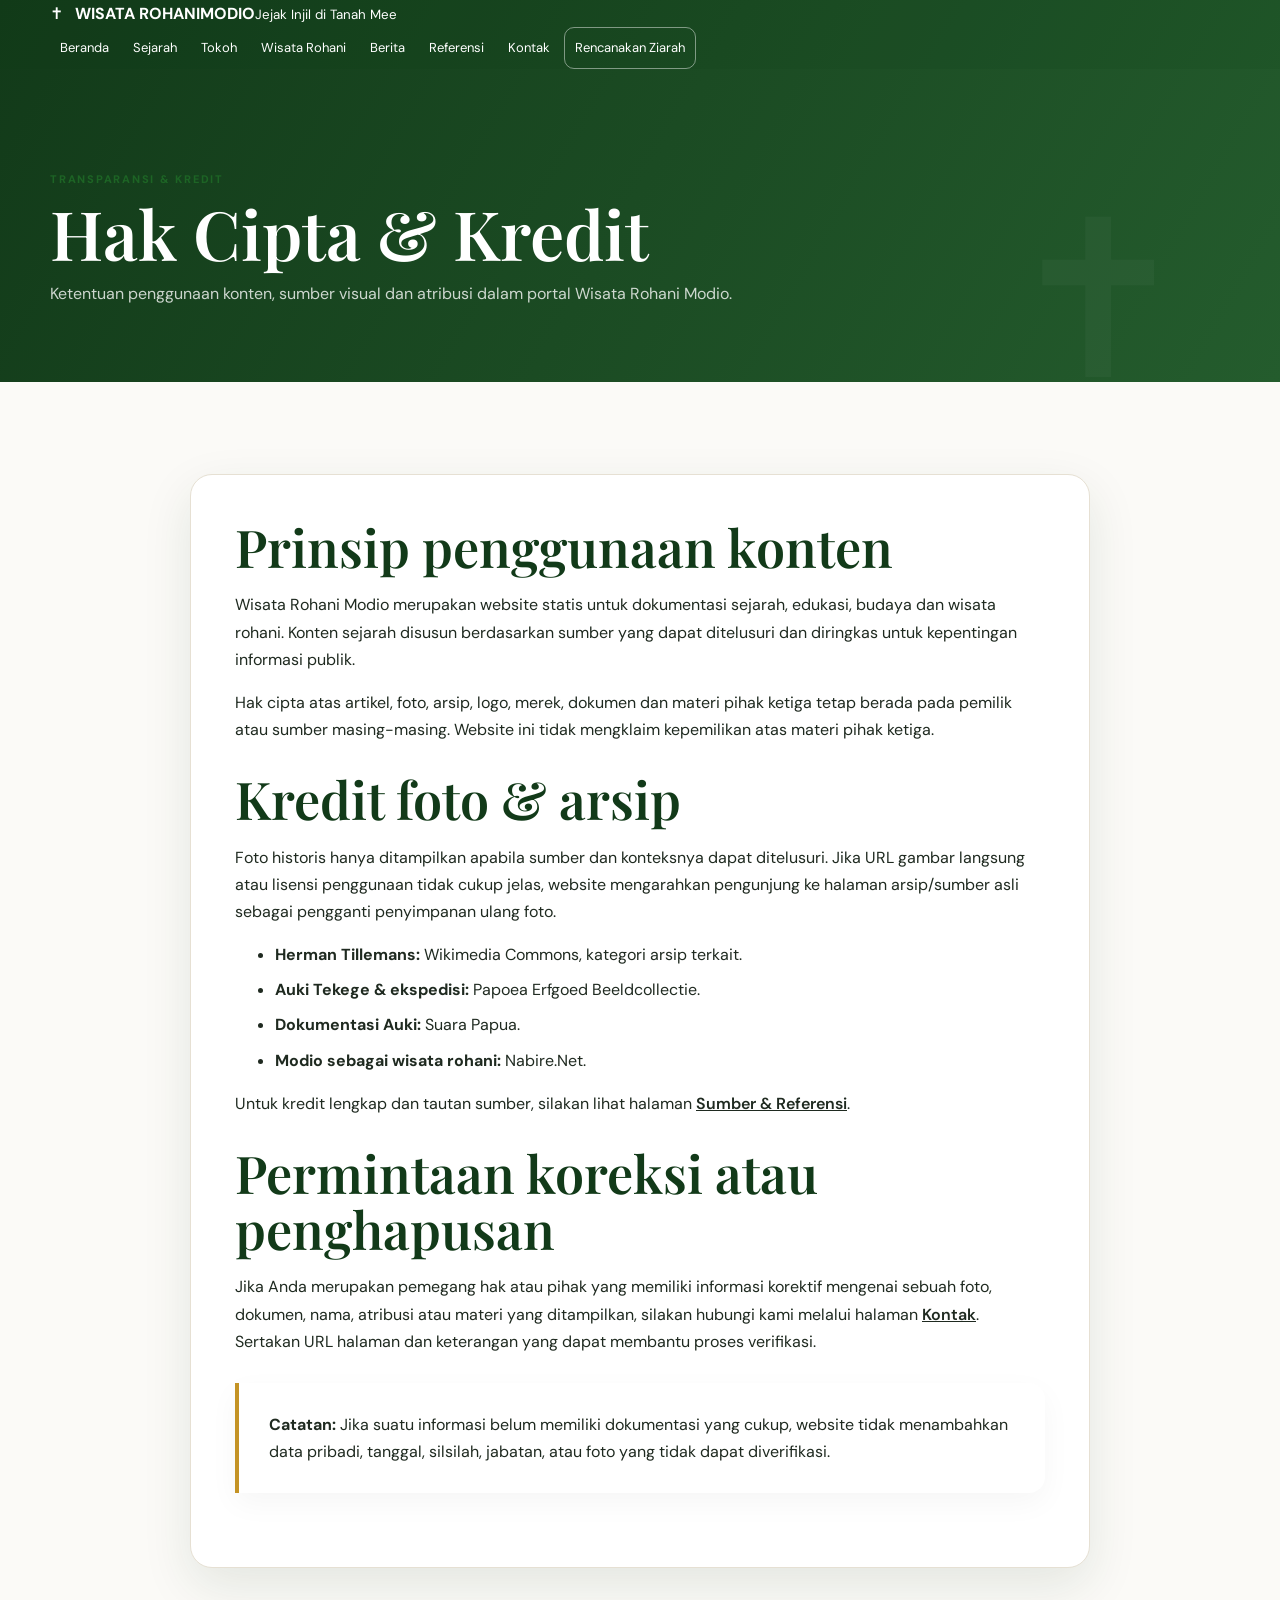
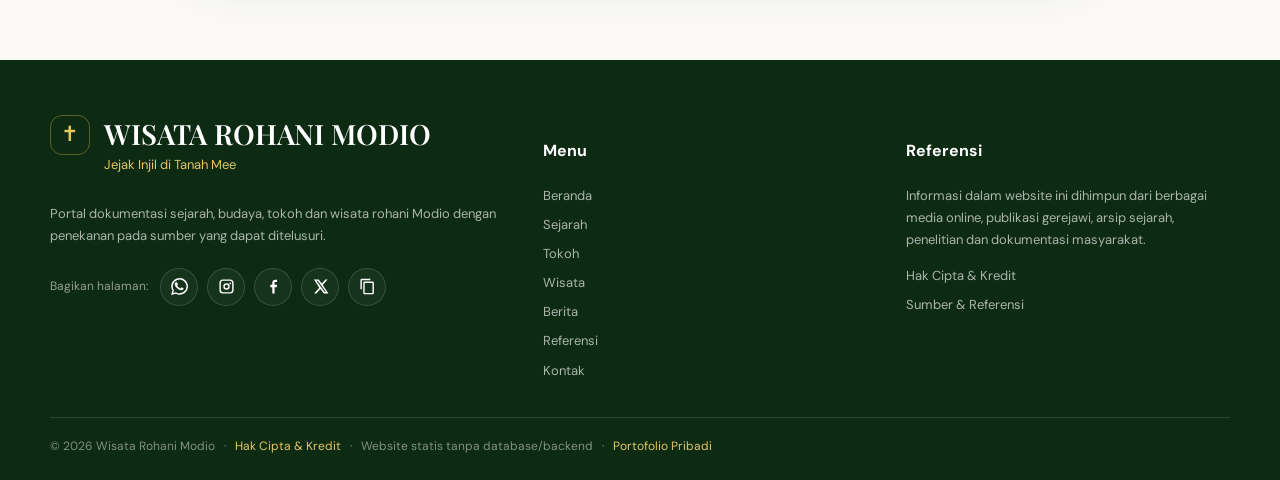
<file: hak-cipta.html>
<!doctype html><html lang="id"><head><meta charset="utf-8"><meta name="viewport" content="width=device-width,initial-scale=1"><title>Hak Cipta & Kredit | Wisata Rohani Modio</title><meta name="description" content="Kebijakan hak cipta, kredit foto, sumber arsip dan ketentuan penggunaan konten Wisata Rohani Modio."><meta name="keywords" content="Hak Cipta Wisata Rohani Modio, kredit foto, sumber sejarah Modio, arsip Papua"><meta property="og:title" content="Hak Cipta & Kredit | Wisata Rohani Modio"><meta property="og:description" content="Informasi hak cipta, kredit foto dan sumber konten Wisata Rohani Modio."><meta property="og:type" content="website"><link rel="canonical" href="https://example.com/hak-cipta.html"><link rel="preconnect" href="https://fonts.googleapis.com"><link rel="preconnect" href="https://fonts.gstatic.com" crossorigin><link href="https://fonts.googleapis.com/css2?family=DM+Sans:wght@400;500;600;700&family=Playfair+Display:wght@500;600;700&display=swap" rel="stylesheet"><link rel="stylesheet" href="style.css"></head><body><header class="site-header"><div class="container nav"><a class="brand" href="index.html"><span class="brand-cross">✝</span><span><strong>WISATA ROHANI</strong><b>MODIO</b><small>Jejak Injil di Tanah Mee</small></span></a><button class="menu-toggle" aria-label="Buka menu" aria-expanded="false">☰</button><nav class="nav-links" aria-label="Navigasi utama"><a href="index.html" data-page="index.html">Beranda</a><a href="sejarah.html" data-page="sejarah.html">Sejarah</a><a href="tokoh.html" data-page="tokoh.html">Tokoh</a><a href="wisata.html" data-page="wisata.html">Wisata Rohani</a><a href="berita.html" data-page="berita.html">Berita</a><a href="referensi.html" data-page="referensi.html">Referensi</a><a href="kontak.html" data-page="kontak.html">Kontak</a><a class="nav-cta" href="kontak.html">Rencanakan Ziarah</a></nav></div></header><main><section class="page-hero"><div class="container"><div class="kicker">Transparansi &amp; Kredit</div><h1>Hak Cipta &amp; Kredit</h1><p>Ketentuan penggunaan konten, sumber visual dan atribusi dalam portal Wisata Rohani Modio.</p></div></section><section class="section"><div class="container narrow"><div class="content-card"><h2>Prinsip penggunaan konten</h2><p>Wisata Rohani Modio merupakan website statis untuk dokumentasi sejarah, edukasi, budaya dan wisata rohani. Konten sejarah disusun berdasarkan sumber yang dapat ditelusuri dan diringkas untuk kepentingan informasi publik.</p><p>Hak cipta atas artikel, foto, arsip, logo, merek, dokumen dan materi pihak ketiga tetap berada pada pemilik atau sumber masing-masing. Website ini tidak mengklaim kepemilikan atas materi pihak ketiga.</p><h2>Kredit foto &amp; arsip</h2><p>Foto historis hanya ditampilkan apabila sumber dan konteksnya dapat ditelusuri. Jika URL gambar langsung atau lisensi penggunaan tidak cukup jelas, website mengarahkan pengunjung ke halaman arsip/sumber asli sebagai pengganti penyimpanan ulang foto.</p><ul><li><strong>Herman Tillemans:</strong> Wikimedia Commons, kategori arsip terkait.</li><li><strong>Auki Tekege &amp; ekspedisi:</strong> Papoea Erfgoed Beeldcollectie.</li><li><strong>Dokumentasi Auki:</strong> Suara Papua.</li><li><strong>Modio sebagai wisata rohani:</strong> Nabire.Net.</li></ul><p>Untuk kredit lengkap dan tautan sumber, silakan lihat halaman <a href="referensi.html">Sumber &amp; Referensi</a>.</p><h2>Permintaan koreksi atau penghapusan</h2><p>Jika Anda merupakan pemegang hak atau pihak yang memiliki informasi korektif mengenai sebuah foto, dokumen, nama, atribusi atau materi yang ditampilkan, silakan hubungi kami melalui halaman <a href="kontak.html">Kontak</a>. Sertakan URL halaman dan keterangan yang dapat membantu proses verifikasi.</p><div class="callout"><strong>Catatan:</strong> Jika suatu informasi belum memiliki dokumentasi yang cukup, website tidak menambahkan data pribadi, tanggal, silsilah, jabatan, atau foto yang tidak dapat diverifikasi.</div></div></div></section></main><footer class="footer">
<div class="container">
  <div class="footer-grid">
    <div>
      <div class="footer-brand"><span class="footer-cross">✝</span><div><h3>WISATA ROHANI MODIO</h3><p class="footer-tagline">Jejak Injil di Tanah Mee</p></div></div>
      <p>Portal dokumentasi sejarah, budaya, tokoh dan wisata rohani Modio dengan penekanan pada sumber yang dapat ditelusuri.</p>
      <div class="footer-social" aria-label="Bagikan website Wisata Rohani Modio">
        <span class="social-label">Bagikan halaman:</span>
        <a class="social-icon whatsapp" data-share-social="whatsapp" href="#" target="_blank" rel="noopener noreferrer" aria-label="Bagikan melalui WhatsApp" title="Bagikan ke WhatsApp"><svg viewBox="0 0 24 24" aria-hidden="true"><path d="M20.5 3.5A11.8 11.8 0 0 0 12.1 0C5.6 0 .3 5.3.3 11.8c0 2.1.6 4.1 1.7 5.9L.2 24l6.5-1.7c1.7.9 3.5 1.3 5.4 1.3h.1c6.5 0 11.8-5.3 11.8-11.8 0-3.2-1.3-6.2-3.5-8.3ZM12.1 21.6c-1.7 0-3.4-.5-4.8-1.3l-.3-.2-3.9 1 1-3.8-.2-.3a9.7 9.7 0 1 1 8.2 4.6Zm5.3-7.3c-.3-.2-1.8-.9-2.1-1-.3-.1-.5-.2-.7.2-.2.3-.8 1-.9 1.2-.2.2-.3.2-.6.1-.3-.2-1.3-.5-2.5-1.6-.9-.8-1.6-1.8-1.8-2.1-.2-.3 0-.5.1-.7.1-.1.3-.3.4-.5.1-.2.2-.3.3-.5.1-.2 0-.4 0-.6-.1-.2-.7-1.7-1-2.3-.3-.6-.5-.5-.7-.5h-.6c-.2 0-.6.1-.9.4-.3.3-1.1 1-1.1 2.5s1.1 2.9 1.2 3.1c.1.2 2.1 3.2 5.1 4.5.7.3 1.3.5 1.8.6.8.3 1.5.2 2 .1.6-.1 1.8-.7 2-1.4.3-.7.3-1.3.2-1.4 0-.2-.2-.3-.5-.4Z"/></svg></a>
        <a class="social-icon instagram" data-share-social="instagram" href="#" target="_blank" rel="noopener noreferrer" aria-label="Bagikan melalui Instagram" title="Bagikan ke Instagram"><svg viewBox="0 0 24 24" aria-hidden="true"><path d="M7 2h10a5 5 0 0 1 5 5v10a5 5 0 0 1-5 5H7a5 5 0 0 1-5-5V7a5 5 0 0 1 5-5Zm0 2a3 3 0 0 0-3 3v10a3 3 0 0 0 3 3h10a3 3 0 0 0 3-3V7a3 3 0 0 0-3-3H7Zm5 3.5A4.5 4.5 0 1 1 7.5 12 4.5 4.5 0 0 1 12 7.5Zm0 2A2.5 2.5 0 1 0 14.5 12 2.5 2.5 0 0 0 12 9.5Zm5.2-3a1.2 1.2 0 1 1-1.2 1.2 1.2 1.2 0 0 1 1.2-1.2Z"/></svg></a>
        <a class="social-icon facebook" data-share-social="facebook" href="#" target="_blank" rel="noopener noreferrer" aria-label="Bagikan melalui Facebook" title="Bagikan ke Facebook"><svg viewBox="0 0 24 24" aria-hidden="true"><path d="M13.5 22v-9h3l.5-3.5h-3.5V7.3c0-1 .3-1.8 1.9-1.8H17V2.4c-.3 0-1.3-.1-2.5-.1-2.5 0-4.2 1.5-4.2 4.3v2.9H7.5V13h2.8v9h3.2Z"/></svg></a>
        <a class="social-icon x-social" data-share-social="x" href="#" target="_blank" rel="noopener noreferrer" aria-label="Bagikan melalui X" title="Bagikan ke X"><svg viewBox="0 0 24 24" aria-hidden="true"><path d="M18.9 2H22l-6.8 7.8L23.2 22h-6.4l-5-6.5L6.1 22H3l7.2-8.2L2.8 2h6.6l4.5 5.9L18.9 2Zm-1.1 17.9h1.8L8.2 4H6.3l11.5 15.9Z"/></svg></a>
        <button class="social-icon copy-share" type="button" data-copy-link aria-label="Salin tautan website" title="Salin tautan"><svg viewBox="0 0 24 24" aria-hidden="true"><path d="M16 1H4a2 2 0 0 0-2 2v13h2V3h12V1Zm3 4H8a2 2 0 0 0-2 2v14a2 2 0 0 0 2 2h11a2 2 0 0 0 2-2V7a2 2 0 0 0-2-2Zm0 16H8V7h11v14Z"/></svg></button>
      </div>
    </div>
    <div><h4>Menu</h4><ul><li><a href="index.html">Beranda</a></li><li><a href="sejarah.html">Sejarah</a></li><li><a href="tokoh.html">Tokoh</a></li><li><a href="wisata.html">Wisata</a></li><li><a href="berita.html">Berita</a></li><li><a href="referensi.html">Referensi</a></li><li><a href="kontak.html">Kontak</a></li></ul></div>
    <div><h4>Referensi</h4><p>Informasi dalam website ini dihimpun dari berbagai media online, publikasi gerejawi, arsip sejarah, penelitian dan dokumentasi masyarakat.</p><ul class="footer-legal"><li><a href="hak-cipta.html">Hak Cipta &amp; Kredit</a></li><li><a href="referensi.html">Sumber &amp; Referensi</a></li></ul></div>
  </div>
<div class="copyright"><span>© <span data-year></span> Wisata Rohani Modio</span><span class="copyright-sep">·</span><a href="hak-cipta.html">Hak Cipta &amp; Kredit</a><span class="copyright-sep">·</span><span>Website statis tanpa database/backend</span><span class="copyright-sep">·</span><a href="https://paultebai.github.io/portfolio-3d/" target="_blank" rel="noopener noreferrer">Portofolio Pribadi</a></div>
</div></footer><button class="back-top" aria-label="Kembali ke atas">↑</button><script src="script.js"></script></body></html>
</file>
<file: style.css>
@import url('https://fonts.googleapis.com/css2?family=DM+Sans:wght@400;500;600;700&family=Playfair+Display:wght@500;600;700&display=swap');

:root{
  --green-900:#123A19;--green-700:#1D6425;--gold:#C49325;--cream:#F5F1E7;
  --white:#fff;--brown:#765A35;--ink:#1f2a20;--muted:#697267;--line:#e6e0d3;
  --shadow:0 18px 50px rgba(18,58,25,.10);--radius:18px;--max:1180px;
}
*{box-sizing:border-box}html{scroll-behavior:smooth}body{margin:0;font-family:"DM Sans",sans-serif;color:var(--ink);background:#fbfaf7;line-height:1.7}
img{max-width:100%;display:block}a{color:inherit}button,input,textarea,select{font:inherit}
.container{width:min(var(--max),calc(100% - 40px));margin:auto}.skip-link{position:fixed;left:12px;top:-50px;background:var(--gold);color:#111;padding:10px 14px;z-index:9999}.skip-link:focus{top:12px}
.site-header{position:fixed;inset:0 0 auto 0;z-index:1000;transition:.25s;background:rgba(18,58,25,.10);color:#fff}
.site-header.scrolled{background:rgba(18,58,25,.97);box-shadow:0 8px 28px rgba(0,0,0,.12)}
.navbar{min-height:82px;display:flex;align-items:center;justify-content:space-between;gap:22px}.brand{display:flex;align-items:center;gap:12px;text-decoration:none}.brand-mark{width:42px;height:42px;border:1px solid rgba(255,255,255,.55);border-radius:50%;display:grid;place-items:center;color:var(--gold);font-size:22px}.brand-title{font-family:"Playfair Display",serif;font-weight:700;font-size:17px;line-height:1.05;letter-spacing:.04em}.brand-sub{font-size:10px;opacity:.78;letter-spacing:.12em;text-transform:uppercase;margin-top:4px}
.nav-links{display:flex;align-items:center;gap:4px;list-style:none;margin:0;padding:0}.nav-links a{display:block;text-decoration:none;padding:9px 10px;border-radius:10px;font-size:13px}.nav-links a:hover,.nav-links a.active{background:rgba(255,255,255,.11);color:#fff}
.nav-cta{border:1px solid rgba(255,255,255,.45);padding:11px 15px;border-radius:999px;text-decoration:none;font-size:13px;white-space:nowrap}.nav-cta:hover{background:var(--gold);border-color:var(--gold);color:#172018}
.menu-toggle{display:none;border:0;background:transparent;color:#fff;font-size:28px;cursor:pointer}
.hero{min-height:760px;display:grid;align-items:center;color:#fff;position:relative;overflow:hidden;background:
linear-gradient(90deg,rgba(8,28,12,.88),rgba(8,28,12,.52) 55%,rgba(8,28,12,.25)),
url("https://commons.wikimedia.org/wiki/Special:Redirect/file/Lapangan%20Terbang%20Papua.jpg?width=1800") center/cover no-repeat;}
.hero:after{content:"";position:absolute;inset:auto 0 0;height:130px;background:linear-gradient(transparent,#fbfaf7)}
.hero-inner{padding:150px 0 100px;position:relative;z-index:2;max-width:780px}.eyebrow{color:#f0d58c;text-transform:uppercase;letter-spacing:.18em;font-size:12px;font-weight:700;margin-bottom:15px}.hero h1{font:700 clamp(44px,7vw,86px)/.98 "Playfair Display",serif;margin:0 0 24px}.hero h1 span{color:#e0b951}.hero p{font-size:18px;max-width:660px;color:rgba(255,255,255,.88)}.hero-actions{display:flex;gap:12px;flex-wrap:wrap;margin-top:30px}.btn{display:inline-flex;align-items:center;justify-content:center;gap:8px;padding:13px 19px;border-radius:999px;text-decoration:none;border:1px solid transparent;font-weight:700;font-size:13px;cursor:pointer;transition:.2s}.btn-primary{background:var(--gold);color:#152019}.btn-primary:hover{transform:translateY(-2px);filter:brightness(1.05)}.btn-light{border-color:rgba(255,255,255,.45);color:#fff;background:rgba(255,255,255,.05)}.btn-light:hover{background:#fff;color:var(--green-900)}
.cross-note{position:absolute;right:4%;bottom:15%;font:500 42px "Playfair Display",serif;color:rgba(255,255,255,.4)}
.section{padding:92px 0}.section.alt{background:var(--cream)}.section-head{display:flex;justify-content:space-between;align-items:end;gap:30px;margin-bottom:38px}.kicker{font-size:11px;text-transform:uppercase;letter-spacing:.16em;color:var(--green-700);font-weight:800}.section h2{font:600 clamp(34px,5vw,52px)/1.08 "Playfair Display",serif;margin:7px 0 0;color:var(--green-900)}.section-intro{max-width:640px;color:var(--muted);margin:0}
.stats{margin-top:-55px;position:relative;z-index:5}.stats-grid{display:grid;grid-template-columns:repeat(4,1fr);background:#fff;border:1px solid var(--line);border-radius:22px;box-shadow:var(--shadow);overflow:hidden}.stat{padding:28px 24px;border-right:1px solid var(--line)}.stat:last-child{border-right:0}.stat-year{font:700 42px "Playfair Display",serif;color:var(--gold)}.stat-label{font-weight:700;line-height:1.35}.stat small{display:block;color:var(--muted);margin-top:7px;font-size:12px}
.cards{display:grid;grid-template-columns:repeat(3,1fr);gap:22px}.card{background:#fff;border:1px solid var(--line);border-radius:var(--radius);overflow:hidden;box-shadow:0 8px 28px rgba(18,58,25,.05);transition:.25s}.card:hover{transform:translateY(-4px);box-shadow:var(--shadow)}.card-body{padding:24px}.card h3{font:600 25px/1.2 "Playfair Display",serif;color:var(--green-900);margin:6px 0 10px}.card p{color:var(--muted);font-size:14px;margin:0 0 15px}.card-img{aspect-ratio:16/10;object-fit:cover;width:100%;background:linear-gradient(135deg,#dce5d8,#f0e4c2)}.source{font-size:12px;color:var(--brown);display:flex;gap:6px;flex-wrap:wrap;align-items:center}.source a{font-weight:700;color:var(--green-700);text-decoration:none}.source a:hover{text-decoration:underline}
.timeline{position:relative;margin:10px 0}.timeline:before{content:"";position:absolute;left:23px;top:0;bottom:0;width:1px;background:#d7cfbd}.timeline-item{position:relative;padding-left:70px;margin-bottom:42px}.timeline-dot{position:absolute;left:14px;top:4px;width:20px;height:20px;border:5px solid var(--cream);background:var(--gold);border-radius:50%;box-shadow:0 0 0 1px var(--gold)}.timeline-year{font-size:12px;letter-spacing:.14em;text-transform:uppercase;color:var(--gold);font-weight:800}.timeline h3{font:600 30px/1.2 "Playfair Display",serif;color:var(--green-900);margin:5px 0 10px}.timeline p{max-width:780px;color:var(--muted);margin:0 0 12px}
.page-hero{padding:170px 0 75px;background:linear-gradient(120deg,var(--green-900),#245c2d);color:#fff;position:relative;overflow:hidden}.page-hero:after{content:"✝";position:absolute;right:7%;bottom:-50px;font:220px "Playfair Display",serif;color:rgba(255,255,255,.035)}.page-hero h1{font:600 clamp(40px,6vw,68px)/1.05 "Playfair Display",serif;margin:8px 0 12px}.page-hero p{max-width:720px;color:rgba(255,255,255,.78);margin:0}
.callout{padding:28px 30px;border-left:4px solid var(--gold);background:#fff;border-radius:0 16px 16px 0;box-shadow:0 10px 30px rgba(0,0,0,.04);margin:30px 0}.callout p{margin:0;color:var(--muted)}
.person-grid{display:grid;grid-template-columns:repeat(3,1fr);gap:22px}.person-card{padding:24px;background:#fff;border:1px solid var(--line);border-radius:18px}.avatar{width:82px;height:82px;border-radius:50%;display:grid;place-items:center;background:var(--cream);color:var(--green-900);font:700 26px "Playfair Display",serif;margin-bottom:15px}.person-card h3{font:600 24px "Playfair Display",serif;margin:0 0 4px;color:var(--green-900)}.role{color:var(--gold);font-size:12px;font-weight:800;text-transform:uppercase;letter-spacing:.08em}.person-card p{font-size:14px;color:var(--muted)}
.search-row{display:flex;gap:12px;margin-bottom:28px}.search-row input{flex:1;padding:14px 16px;border:1px solid var(--line);border-radius:12px;background:#fff;outline:none}.search-row input:focus{border-color:var(--gold);box-shadow:0 0 0 3px rgba(196,147,37,.12)}
.filters{display:flex;gap:8px;flex-wrap:wrap}.filter{border:1px solid var(--line);background:#fff;padding:9px 13px;border-radius:999px;cursor:pointer;color:var(--muted);font-size:12px}.filter.active,.filter:hover{background:var(--green-900);border-color:var(--green-900);color:#fff}
.archive-grid{display:grid;grid-template-columns:repeat(2,1fr);gap:20px}.archive-card{display:flex;gap:20px;padding:20px;background:#fff;border:1px solid var(--line);border-radius:18px}.archive-icon{width:72px;height:72px;flex:none;border-radius:14px;background:var(--cream);display:grid;place-items:center;font-size:28px;color:var(--green-700)}.archive-card h3{margin:0 0 5px;font:600 23px "Playfair Display",serif;color:var(--green-900)}.archive-card p{margin:0 0 12px;color:var(--muted);font-size:13px}
.contact-grid{display:grid;grid-template-columns:.85fr 1.15fr;gap:30px}.contact-panel{background:var(--green-900);color:#fff;border-radius:22px;padding:34px}.contact-panel h2{font:600 36px "Playfair Display",serif;margin-top:0}.contact-panel p{color:rgba(255,255,255,.75)}.contact-list{list-style:none;padding:0;margin:25px 0}.contact-list li{padding:10px 0;border-bottom:1px solid rgba(255,255,255,.12)}.contact-list strong{display:block;color:#e6c76c;font-size:12px;text-transform:uppercase;letter-spacing:.08em}.form-panel{background:#fff;border:1px solid var(--line);border-radius:22px;padding:34px}.form-grid{display:grid;grid-template-columns:1fr 1fr;gap:16px}.field{display:flex;flex-direction:column;gap:7px}.field.full{grid-column:1/-1}.field label{font-weight:700;font-size:13px}.field input,.field textarea,.field select{padding:13px 14px;border:1px solid var(--line);border-radius:11px;outline:none;background:#fff}.field textarea{min-height:140px;resize:vertical}.field input:focus,.field textarea:focus,.field select:focus{border-color:var(--gold);box-shadow:0 0 0 3px rgba(196,147,37,.12)}
.disclaimer{font-size:12px;color:var(--muted);background:var(--cream);padding:18px;border-radius:12px}.source-list{display:grid;gap:14px}.source-item{background:#fff;border:1px solid var(--line);border-radius:14px;padding:18px}.source-item strong{color:var(--green-900)}.source-item a{color:var(--green-700);word-break:break-word}
.footer{background:#0d2b12;color:#fff;padding:55px 0 24px}.footer-grid{display:grid;grid-template-columns:1.4fr 1fr 1fr;gap:40px}.footer h3{font:600 28px "Playfair Display",serif;margin:0 0 10px}.footer p,.footer li{color:rgba(255,255,255,.65);font-size:13px}.footer ul{list-style:none;padding:0;margin:0;display:grid;gap:7px}.footer a{text-decoration:none}.footer a:hover{color:#e5c665}.copyright{border-top:1px solid rgba(255,255,255,.12);margin-top:35px;padding-top:18px;color:rgba(255,255,255,.48);font-size:12px}
.back-top{position:fixed;right:20px;bottom:20px;width:44px;height:44px;border:0;border-radius:50%;background:var(--gold);color:#152019;cursor:pointer;opacity:0;transform:translateY(10px);pointer-events:none;transition:.2s;z-index:900}.back-top.show{opacity:1;transform:none;pointer-events:auto}
.reveal{opacity:0;transform:translateY(22px);transition:.65s ease}.reveal.visible{opacity:1;transform:none}
.modal{position:fixed;inset:0;background:rgba(0,0,0,.78);display:none;align-items:center;justify-content:center;padding:20px;z-index:2000}.modal.open{display:flex}.modal-box{max-width:900px;max-height:90vh;background:#fff;border-radius:18px;overflow:auto;position:relative}.modal-close{position:absolute;right:12px;top:12px;border:0;background:rgba(0,0,0,.65);color:#fff;width:38px;height:38px;border-radius:50%;cursor:pointer;font-size:20px}.modal-box img{max-height:78vh;width:auto;margin:auto}.modal-caption{padding:15px 20px;font-size:13px;color:var(--muted)}
/* Footer social sharing & legal */
.footer-brand{display:flex;gap:14px;align-items:flex-start}.footer-brand h3{margin-bottom:2px}.footer-cross{display:grid;place-items:center;width:40px;height:40px;border:1px solid rgba(229,198,101,.35);border-radius:12px;color:#e5c665;font-size:21px;flex:none}.footer-tagline{margin:0 0 14px!important;color:#e5c665!important}.footer-social{display:flex;align-items:center;gap:9px;flex-wrap:wrap;margin-top:20px}.social-label{font-size:12px;color:rgba(255,255,255,.55);margin-right:3px}.social-icon{width:38px;height:38px;border:1px solid rgba(255,255,255,.15);border-radius:50%;display:grid;place-items:center;background:rgba(255,255,255,.04);color:#fff;transition:transform .25s ease,background .25s ease,border-color .25s ease;color-scheme:dark}.social-icon svg{width:17px;height:17px;fill:currentColor}.social-icon:hover,.social-icon:focus-visible{transform:translateY(-3px);background:rgba(196,147,37,.2);border-color:rgba(229,198,101,.65);color:#e5c665}.social-icon:focus-visible{outline:2px solid #e5c665;outline-offset:3px}.copy-share{font:inherit;cursor:pointer}.footer-legal{margin-top:14px!important}.copyright{display:flex;gap:9px;align-items:center;flex-wrap:wrap}.copyright a{color:#e5c665}.copyright a:hover{text-decoration:underline}.narrow{max-width:900px}.content-card{background:#fff;border:1px solid var(--line);border-radius:22px;padding:clamp(24px,4vw,44px);box-shadow:var(--shadow)}.content-card h2{font-family:"Playfair Display",serif;color:var(--green-900);margin:28px 0 10px}.content-card h2:first-child{margin-top:0}.content-card li{margin:8px 0}.content-card a{color:var(--green);font-weight:600}.content-card .callout{margin-top:28px}

@media(max-width:1200px){.nav-links a{padding:8px 7px}.nav-cta{display:none}}
@media(max-width:992px){.menu-toggle{display:block}.nav-links{display:none;position:absolute;top:82px;left:20px;right:20px;background:var(--green-900);padding:12px;border-radius:16px;box-shadow:var(--shadow);flex-direction:column;align-items:stretch}.nav-links.open{display:flex}.nav-links a{padding:12px}.cards,.person-grid{grid-template-columns:repeat(2,1fr)}.stats-grid{grid-template-columns:repeat(2,1fr)}.stat:nth-child(2){border-right:0}.stat:nth-child(-n+2){border-bottom:1px solid var(--line)}.contact-grid{grid-template-columns:1fr}.footer-grid{grid-template-columns:1fr 1fr}}
@media(max-width:768px){.container{width:min(var(--max),calc(100% - 28px))}.hero{min-height:700px}.hero-inner{padding-top:130px}.section{padding:70px 0}.section-head{display:block}.section-intro{margin-top:14px}.archive-grid{grid-template-columns:1fr}.timeline-item{padding-left:55px}.timeline:before{left:17px}.timeline-dot{left:8px}.form-grid{grid-template-columns:1fr}.field.full{grid-column:auto}}
@media(max-width:576px){.cards,.person-grid,.stats-grid{grid-template-columns:1fr}.stat{border-right:0;border-bottom:1px solid var(--line)!important}.stat:last-child{border-bottom:0!important}.hero h1{font-size:48px}.hero p{font-size:16px}.archive-card{display:block}.archive-icon{margin-bottom:14px}.footer-grid{grid-template-columns:1fr}.page-hero{padding:145px 0 60px}}
@media(max-width:400px){.hero h1{font-size:42px}.hero-actions .btn{width:100%}.container{width:calc(100% - 24px)}}
@media(prefers-reduced-motion:reduce){html{scroll-behavior:auto}.reveal{transition:none}.card,.btn{transition:none}}

/* Enhanced archive photo + social sharing */
.archive-photo-card .card-img{display:block;height:320px;object-fit:cover;object-position:center top;background:#efe9da}
.archive-actions{display:flex;gap:9px;flex-wrap:wrap;margin-top:14px}
.btn-outline{display:inline-flex;align-items:center;justify-content:center;padding:11px 16px;border-radius:10px;border:1px solid var(--green-700);color:var(--green-900);background:#fff;text-decoration:none;font-weight:700;font-size:13px;transition:.25s ease}
.btn-outline:hover,.btn-outline:focus-visible{background:var(--cream);border-color:var(--gold);color:var(--green-900)}
.social-icon{position:relative}
.social-icon.whatsapp:hover{background:rgba(37,211,102,.16)}
.social-icon.instagram:hover{background:rgba(225,48,108,.16)}
.social-icon.facebook:hover{background:rgba(24,119,242,.16)}
.social-icon.x-social:hover{background:rgba(255,255,255,.12)}
@media(max-width:576px){.archive-photo-card .card-img{height:280px}.archive-actions .btn{width:100%}.archive-actions .btn-outline{width:100%}}
/* --- KODE UNTUK VIDEO BACKGROUND --- */
.hero {
  position: relative;
  overflow: hidden;
  background: transparent !important; /* Menghapus gambar background lama agar video terlihat */
}

.video-bg {
  position: absolute;
  top: 50%;
  left: 50%;
  min-width: 100%;
  min-height: 100%;
  width: auto;
  height: auto;
  z-index: -2; 
  transform: translate(-50%, -50%);
  object-fit: cover;
}

.hero::before {
  content: "";
  position: absolute;
  top: 0;
  left: 0;
  width: 100%;
  height: 100%;
  background-color: rgba(0, 0, 0, 0.6); /* Overlay gelap agar teks terbaca */
  z-index: -1; 
}

.hero-inner {
  position: relative;
  z-index: 1;
}
/* ----------------------------------- */
</file>
